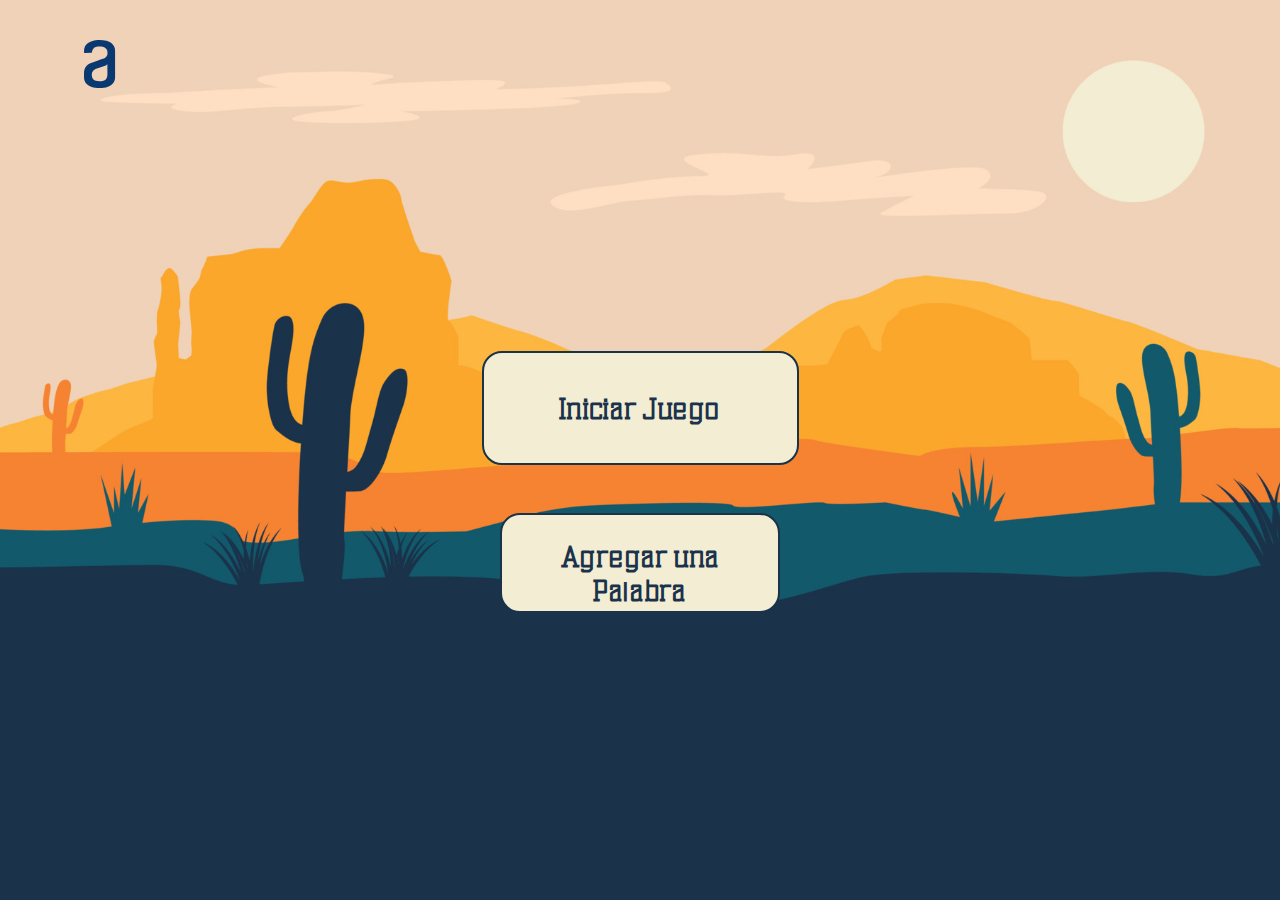
<file: index.html>
<!DOCTYPE html>
<html lang="es">

<head>
    <meta charset="UTF-8">
    <meta http-equiv="X-UA-Compatible" content="IE=edge">
    <meta name="viewport" content="width=device-width, initial-scale=1.0">
    <link rel="stylesheet" href="reset.css">
    <link rel="stylesheet" href="estilo.css">
    <link rel="icon" href="img/logo-pestaña.svg">
    <title>Juego del Ahorcado</title>
</head>

<body>
    <header>
        <img src="img/logo.svg" alt="logo alura">
    </header>
    <main id="flex-container">
        <section id="inicio">
            <button type="button" class="inicio">Iniciar Juego</button>
            <button type="button" class="agregar">Agregar una Palabra</button>
        </section>
        <section id="agregar_palabra" class="ocultar">
            <input type="text" placeholder="Ingrese una Palabra" autofocus maxlength="10">
            <button type="button" class="guardar">Iniciar Juego</button>
            <button type="button" class="cancelar">Cancelar</button>
        </section>
        <section id="juego" class="ocultar">
            <article>
                <svg width="294" height="360" viewBox="0 0 294 360" fill="none" version="1.1" id="svg22"
                    sodipodi:docname="baquero.svg" inkscape:version="1.2.1 (9c6d41e410, 2022-07-14)"
                    xmlns:inkscape="http://www.inkscape.org/namespaces/inkscape"
                    xmlns:sodipodi="http://sodipodi.sourceforge.net/DTD/sodipodi-0.dtd"
                    xmlns="http://www.w3.org/2000/svg" xmlns:svg="http://www.w3.org/2000/svg">
                    <defs id="defs26" />
                    <sodipodi:namedview id="namedview24" pagecolor="#505050" bordercolor="#eeeeee" borderopacity="1"
                        inkscape:showpageshadow="0" inkscape:pageopacity="0" inkscape:pagecheckerboard="0"
                        inkscape:deskcolor="#505050" showgrid="false" inkscape:zoom="1.6459875" inkscape:cx="190.76695"
                        inkscape:cy="182.56518" inkscape:window-width="1920" inkscape:window-height="1014"
                        inkscape:window-x="0" inkscape:window-y="33" inkscape:window-maximized="1"
                        inkscape:current-layer="svg22" />
                    <rect y="350.13971" width="294" height="9.8603048" rx="2.5" fill="#0A3871" id="rect2"
                        style="fill:#2b1100;stroke-width:1.4043" x="0" />
                    <rect x="80.674797" width="16.650761" height="360" rx="8.3253803" fill="#0A3871" id="rect6"
                        style="fill:#552200;stroke-width:1.92358" y="0" />
                    <rect x="80.674797" width="177.75" height="8.1452284" rx="2.25" fill="#0A3871" id="rect4"
                        style="fill:#666666;stroke-width:1.34538" y="0" />
                    <rect x="253.925" width="4.5" height="49.5" rx="2.25" fill="#0A3871" id="rect8"
                        style="fill:#d4aa00" />
                    <path fill-rule="evenodd" clip-rule="evenodd"
                        d="M256.175 103.5C271.086 103.5 283.175 91.4117 283.175 76.5C283.175 61.5883 271.086 49.5 256.175 49.5C241.263 49.5 229.175 61.5883 229.175 76.5C229.175 91.4117 241.263 103.5 256.175 103.5ZM256.175 108C273.572 108 287.675 93.897 287.675 76.5C287.675 59.103 273.572 45 256.175 45C238.778 45 224.675 59.103 224.675 76.5C224.675 93.897 238.778 108 256.175 108Z"
                        fill="#0A3871" id="path20" style="fill:#004455" />
                    <rect x="253.925" y="108" width="4.5" height="135" fill="#0A3871" id="rect10"
                        style="fill:#004455" />
                    <rect x="254.748" y="239.625" width="4.50155" height="72" rx="2.25078"
                        transform="rotate(30 254.748 239.625)" fill="#0A3871" id="rect12" style="fill:#004455" />
                    <rect width="4.50385" height="72" rx="2.25193"
                        transform="matrix(-0.866025 0.5 0.5 0.866025 257.522 239.624)" fill="#0A3871" id="rect14"
                        style="fill:#004455" />
                    <rect width="4.49914" height="72" rx="2.24957"
                        transform="matrix(-0.866025 0.5 0.5 0.866025 257.52 106.875)" fill="#0A3871" id="rect16"
                        style="fill:#004455" />
                    <rect x="254.749" y="106.875" width="4.4994" height="72" rx="2.2497"
                        transform="rotate(30 254.749 106.875)" fill="#0A3871" id="rect18" style="fill:#004455" />
                </svg>
                <ul class="aciertos"></ul>
                <ul class="errores"></ul>
                <footer>
                    <button type="button" class="nuevo_juego">Nuevo Juego</button>
                    <button type="button" class="desistir">Desistir</button>
                </footer>
            </article>
        </section>
    </main>
    <script src="juego.js"></script>
</body>

</html>
</file>
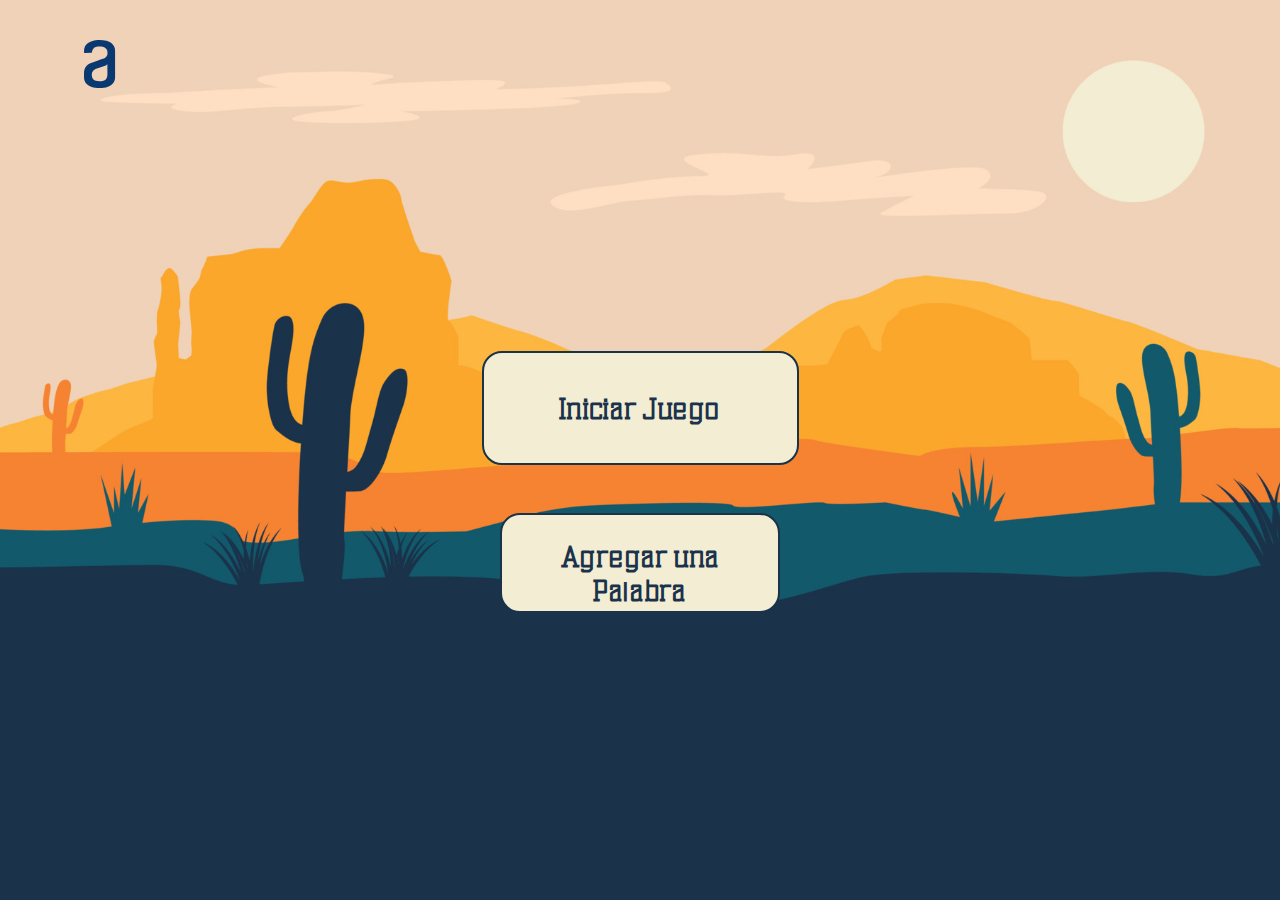
<file: page/index.html>
<!DOCTYPE html>
<html lang="es">
<head></head>
  <meta charset="UTF-8">
  <meta http-equiv="X-UA-Compatible" content="IE=edge">
  <meta name="viewport" content="width=device-width, initial-scale=1.0">
  <link rel="stylesheet" href="reset.css">
  <link rel="stylesheet" href="estilo.css">
  <link rel="icon" href="img/logo-pestaña.svg">
  <title>Juego del Ahorcado</title>
</head>
<body>
  <header>
    <img src="img/logo.svg" alt="Logo Alura">
  </header>
  <main id="flex-container">
    <!-- Pantalla de inicio -->
    <section id="inicio">
      <button type="button" class="inicio">Iniciar Juego</button>
      <button type="button" class="agregar">Agregar una Palabra</button>
    </section>

    <!-- Pantalla para agregar palabra -->
    <section id="agregar_palabra" class="ocultar">
      <input 
        type="text" 
        placeholder="Ingrese una Palabra" 
        autofocus 
        maxlength="10"
      >
      <button type="button" class="guardar">Iniciar Juego</button>
      <button type="button" class="cancelar">Cancelar</button>
    </section>

    <!-- Pantalla de juego -->
    <section id="juego" class="ocultar">
      <article>
        <!-- Dibujo del ahorcado -->
        <svg 
          width="294" height="360" viewBox="0 0 294 360" fill="none"
          xmlns="http://www.w3.org/2000/svg"
        >
          <rect y="350.14" width="294" height="9.86" rx="2.5" fill="#2b1100"/>
          <rect x="80.67" width="16.65" height="360" rx="8.33" fill="#552200"/>
          <rect x="80.67" width="177.75" height="8.15" rx="2.25" fill="#666"/>
          <rect x="253.93" width="4.5" height="49.5" rx="2.25" fill="#d4aa00"/>
          <path 
            fill-rule="evenodd" clip-rule="evenodd"
            d="M256.175 103.5C271.086 103.5 283.175 91.4117 283.175 76.5C283.175 61.5883 271.086 49.5 256.175 49.5C241.263 49.5 229.175 61.5883 229.175 76.5C229.175 91.4117 241.263 103.5 256.175 103.5ZM256.175 108C273.572 108 287.675 93.897 287.675 76.5C287.675 59.103 273.572 45 256.175 45C238.778 45 224.675 59.103 224.675 76.5C224.675 93.897 238.778 108 256.175 108Z"
            fill="#004455"
          />
          <rect x="253.93" y="108" width="4.5" height="135" fill="#004455"/>
          <rect x="254.75" y="239.63" width="4.5" height="72" rx="2.25" transform="rotate(30 254.75 239.63)" fill="#004455"/>
          <rect width="4.5" height="72" rx="2.25" transform="matrix(-0.866 0.5 0.5 0.866 257.52 239.62)" fill="#004455"/>
          <rect width="4.5" height="72" rx="2.25" transform="matrix(-0.866 0.5 0.5 0.866 257.52 106.88)" fill="#004455"/>
          <rect x="254.75" y="106.88" width="4.5" height="72" rx="2.25" transform="rotate(30 254.75 106.88)" fill="#004455"/>
        </svg>

        <!-- Letras acertadas y erróneas -->
        <ul class="aciertos"></ul>
        <ul class="errores"></ul>

        <!-- Controles del juego -->
        <footer>
          <button type="button" class="nuevo_juego">Nuevo Juego</button>
          <button type="button" class="desistir">Desistir</button>
        </footer>
      </article>
    </section>
  </main>
  <script src="juego.js"></script>
</body>
</html>
</file>
<file: estilo.css>
/* Paleta de colores */
:root {
    --color-1: #f3edd3;
    --color-2: #1a324a;
    --color-3: #12596b;
    --color-4: #fdb640;
    --color-5: #f68332;
    --color-6: #ffffff;
}
@font-face{
    font-family: 'Texas';
    src: url(fonts/Texaz-gxXAq.ttf);
}

body {
    background-image: url(img/vecteezy_wild-west-modern-minimal-flat-background_.jpg);
    background-color: var(--color-2);
    background-size: cover;
    background-repeat: no-repeat;
}

.ocultar {
    display: none;
}

header img {
    margin: 40px 84px 0;
}

#flex-container {
    padding: 20px;
    display: flex;
    flex-flow: column wrap;
    justify-content: center;
    align-content: center;
    width: 80%;
    margin: 0 auto;
}


/* inicio */
main #inicio button {
    display: block;
    margin: 3rem auto;
    background: var(--color-1);
    color: var(--color-2);
    font-size: 30px;
    font-family: Texas;
    font-weight: bold;
    border: solid 2px var(--color-2);
    border-radius: 20px;
    padding: 24px;
    transition: 1s all;
    cursor: pointer;
}
main #inicio button:hover{
    background-color:var(--color-4);
    transform: scale(1.1);
}
main #inicio  .inicio{
    margin: 15rem 0 0 0;
    width: 317px;
    height: 114px;
}
main #inicio .agregar{
    width: 280px;
    height: 100px;
}

/* Agregar Palabra */

main #agregar_palabra input {
    margin: 15rem auto ;
    display: block;
    width: 45rem;
    height: 100px;
    background: var(--color-1);
    border: solid 2px var(--color-2);
    border-radius: 20px;
    font-size: 32px;
    font-weight: bold;
    font-family: Texas;
    text-align: center;


}
main #agregar_palabra input::placeholder{
    color: var(--color-5);
    text-align: center;
    font-weight: bold;

}
main #agregar_palabra button {
    margin: 0 1rem;
    padding: 24px;
    width: 332px;
    height: 67px;
    border: solid 2px var(--color-2);
    border-radius: 20px;
    background: var(--color-1);
    color: var(--color-2);
    font-size: 30px;
    font-family: Texas;
    font-weight: bold;
    transition: 1s all;
}
main #agregar_palabra button:hover{
    background-color:var(--color-4);
    transform: scale(1.1);
}



/* Juego */

main #juego article svg {
    display: block;
    margin: 3rem auto;
}
main #juego article svg rect,path{
    visibility: collapse;
}

main #juego article ul{
    display: flex;
    flex-flow: row nowrap;
    justify-content: center;
    margin: 1rem auto;
    max-width: 100%;
}
main #juego article .aciertos .carta_oculta{
    display: inline;
    margin: 2rem 2rem;
    background-image: url(img/flower-butterfly-pattern-publicdomain.jpg);
    width: 40px;
    height: 70px;
    padding: 10px;
    border: solid 5px white;
    outline: solid 2px var(--color-2);
    border-radius: 10px;
    font-size: 45px;
    font-family: Texas;
    text-align: center;
    line-height: 70px;
    color: white;
}
main #juego article .aciertos .letra{
    display: inline;
    margin: 2rem 2rem;
    background-color: var(--color-6);
    width: 40px;
    height: 70px;
    padding: 10px;
    border: solid 5px var(--color-6);
    outline: solid 2px var(--color-2);
    border-radius: 10px;
    font-size: 45px;
    font-family: Texas;
    text-decoration: underline;
    text-align: center;
    font-weight: bold;
    line-height: 70px;
    color: var(--color-2);
}

main #juego article .errores .carta_oculta{
    display: inline;
    margin: 2rem 1rem;
    background: linear-gradient(0deg,var(--color-2), var(--color-4));
    width: 40px;
    height: 70px;
    padding: 5px;
    border: solid 5px var(--color-6);
    outline: solid 2px var(--color-2);
    border-radius: 10px;
    font-size: 30px;
    font-family: Texas;
    text-align: center;
    line-height: 70px;
    color: var(--color-6);
}
main #juego article .errores .letra{
    display: inline;
    margin: 2rem 1rem;
    background-color: var(--color-6);
    width: 40px;
    height: 70px;
    padding: 5px;
    border: solid 5px var(--color-6);
    outline: solid 2px var(--color-2);
    border-radius: 10px;
    font-size: 45px;
    font-family: Texas;
    text-decoration: underline;
    text-align: center;
    font-weight: bold;
    line-height: 70px;
    color: red;
}

main #juego article footer{
    display: block;
    margin: 3rem auto;
    width: 724px;
}
main #juego article button{
    margin: 0 auto;
    padding: 24px;
    width: 332px;
    height: 67px;
    border: solid 2px var(--color-2);
    border-radius: 20px;
    background: var(--color-1);
    color: var(--color-2);
    font-size: 30px;
    font-family: Texas;
    font-weight: bold;
    transition: 1s all;

}
main #juego article button:hover{
    background-color:var(--color-4);
    transform: scale(1.1);
}
main #juego article footer .desistir{
    float: right;
}


/* Ajuste para tables */

@media screen and (max-width:1200px){
    /* Agregar Palabra */
    main #agregar_palabra input {
        max-width: 36rem;
    }
    main #agregar_palabra button {
        margin: auto auto;
        max-width: 300px;
    }
    /* Juego */
    main #juego article ul{
        flex-flow: row wrap;
    }

    main #juego article .aciertos .carta_oculta{
        margin: 1rem 0.3rem;
        width: 30px;
        height: 60px;
        line-height: 60px;
        font-size: 35px;
        padding: 5px;
    }
    main #juego article .aciertos .letra{
        margin: 1rem 0.3rem;
        width: 30px;
        height: 60px;
        line-height: 60px;
        font-size: 35px;
        padding: 5px;
    }
    main #juego article .errores .carta_oculta{
        margin: 1rem 0.3rem;
        width: 30px;
        height: 60px;
        line-height: 60px;
        font-size: 25px;
    }
    main #juego article .errores .letra{
        margin: 1rem 0.3rem;
        width: 30px;
        height: 60px;
        line-height: 60px;
        font-size: 35px;
    }

    main #juego article footer{
        max-width: 600px;
    }
    main #juego article button{
        margin: auto auto;
        max-width: 300px;
    }
}

/* Ajustes para telefonos */

@media screen and (max-width:763px){
    /* Agregar Palabra */
    main #agregar_palabra input {
        margin: 10rem auto;
        max-width: 20rem;
    }
    main #agregar_palabra button {
        margin: 0 auto 2rem;
        display: block;
        max-width: 300px;
    }

    /* Juego */

    main #juego article svg{
        margin: 1rem auto;
    }
    main #juego article footer{
        width: 350px;
    }
    main #juego article button{
        margin: 1rem auto;
        display: block;
    }
    main #juego article footer .desistir{
        float: none;
    }
       
}
</file>
<file: page/estilo.css>
/* Paleta de colores */
:root {
  --color-1: #f3edd3;
  --color-2: #1a324a;
  --color-3: #12596b;
  --color-4: #fdb640;
  --color-5: #f68332;
  --color-6: #ffffff;
}
@font-face {
  font-family: "Texas";
  src: url(fonts/Texaz-gxXAq.ttf);
}

body {
  background-image: url(img/vecteezy_wild-west-modern-minimal-flat-background_.jpg);
  background-color: var(--color-2);
  background-size: cover;
  background-repeat: no-repeat;
}

.ocultar {
  display: none;
}

header img {
  margin: 40px 84px 0;
}

#flex-container {
  padding: 20px;
  display: flex;
  flex-flow: column wrap;
  justify-content: center;
  align-content: center;
  width: 80%;
  margin: 0 auto;
}

/* inicio */
main #inicio button {
  display: block;
  margin: 3rem auto;
  background: var(--color-1);
  color: var(--color-2);
  font-size: 30px;
  font-family: Texas;
  font-weight: bold;
  border: solid 2px var(--color-2);
  border-radius: 20px;
  padding: 24px;
  transition: 1s all;
  cursor: pointer;
}
main #inicio button:hover {
  background-color: var(--color-4);
  transform: scale(1.1);
}
main #inicio .inicio {
  margin: 15rem 0 0 0;
  width: 317px;
  height: 114px;
}
main #inicio .agregar {
  width: 280px;
  height: 100px;
}

/* Agregar Palabra */

main #agregar_palabra input {
  margin: 15rem auto;
  display: block;
  width: 45rem;
  height: 100px;
  background: var(--color-1);
  border: solid 2px var(--color-2);
  border-radius: 20px;
  font-size: 32px;
  font-weight: bold;
  font-family: Texas;
  text-align: center;
}
main #agregar_palabra input::placeholder {
  color: var(--color-5);
  text-align: center;
  font-weight: bold;
}
main #agregar_palabra button {
  margin: 0 1rem;
  padding: 24px;
  width: 332px;
  height: 67px;
  border: solid 2px var(--color-2);
  border-radius: 20px;
  background: var(--color-1);
  color: var(--color-2);
  font-size: 30px;
  font-family: Texas;
  font-weight: bold;
  transition: 1s all;
}
main #agregar_palabra button:hover {
  background-color: var(--color-4);
  transform: scale(1.1);
}

/* Juego */

main #juego article svg {
  display: block;
  margin: 3rem auto;
}
main #juego article svg rect,
path {
  visibility: collapse;
}

main #juego article ul {
  display: flex;
  flex-flow: row nowrap;
  justify-content: center;
  margin: 1rem auto;
  max-width: 100%;
}
main #juego article .aciertos .carta_oculta {
  display: inline;
  margin: 2rem 2rem;
  background-image: url(img/flower-butterfly-pattern-publicdomain.jpg);
  width: 40px;
  height: 70px;
  padding: 10px;
  border: solid 5px white;
  outline: solid 2px var(--color-2);
  border-radius: 10px;
  font-size: 45px;
  font-family: Texas;
  text-align: center;
  line-height: 70px;
  color: white;
}
main #juego article .aciertos .letra {
  display: inline;
  margin: 2rem 2rem;
  background-color: var(--color-6);
  width: 40px;
  height: 70px;
  padding: 10px;
  border: solid 5px var(--color-6);
  outline: solid 2px var(--color-2);
  border-radius: 10px;
  font-size: 45px;
  font-family: Texas;
  text-decoration: underline;
  text-align: center;
  font-weight: bold;
  line-height: 70px;
  color: var(--color-2);
}

main #juego article .errores .carta_oculta {
  display: inline;
  margin: 2rem 1rem;
  background: linear-gradient(0deg, var(--color-2), var(--color-4));
  width: 40px;
  height: 70px;
  padding: 5px;
  border: solid 5px var(--color-6);
  outline: solid 2px var(--color-2);
  border-radius: 10px;
  font-size: 30px;
  font-family: Texas;
  text-align: center;
  line-height: 70px;
  color: var(--color-6);
}
main #juego article .errores .letra {
  display: inline;
  margin: 2rem 1rem;
  background-color: var(--color-6);
  width: 40px;
  height: 70px;
  padding: 5px;
  border: solid 5px var(--color-6);
  outline: solid 2px var(--color-2);
  border-radius: 10px;
  font-size: 45px;
  font-family: Texas;
  text-decoration: underline;
  text-align: center;
  font-weight: bold;
  line-height: 70px;
  color: red;
}

main #juego article footer {
  display: block;
  margin: 3rem auto;
  width: 724px;
}
main #juego article button {
  margin: 0 auto;
  padding: 24px;
  width: 332px;
  height: 67px;
  border: solid 2px var(--color-2);
  border-radius: 20px;
  background: var(--color-1);
  color: var(--color-2);
  font-size: 30px;
  font-family: Texas;
  font-weight: bold;
  transition: 1s all;
}
main #juego article button:hover {
  background-color: var(--color-4);
  transform: scale(1.1);
}
main #juego article footer .desistir {
  float: right;
}

/* Ajuste para tables */

@media screen and (max-width: 1200px) {
  /* Agregar Palabra */
  main #agregar_palabra input {
    max-width: 36rem;
  }
  main #agregar_palabra button {
    margin: auto auto;
    max-width: 300px;
  }
  /* Juego */
  main #juego article ul {
    flex-flow: row wrap;
  }

  main #juego article .aciertos .carta_oculta {
    margin: 1rem 0.3rem;
    width: 30px;
    height: 60px;
    line-height: 60px;
    font-size: 35px;
    padding: 5px;
  }
  main #juego article .aciertos .letra {
    margin: 1rem 0.3rem;
    width: 30px;
    height: 60px;
    line-height: 60px;
    font-size: 35px;
    padding: 5px;
  }
  main #juego article .errores .carta_oculta {
    margin: 1rem 0.3rem;
    width: 30px;
    height: 60px;
    line-height: 60px;
    font-size: 25px;
  }
  main #juego article .errores .letra {
    margin: 1rem 0.3rem;
    width: 30px;
    height: 60px;
    line-height: 60px;
    font-size: 35px;
  }

  main #juego article footer {
    max-width: 600px;
  }
  main #juego article button {
    margin: auto auto;
    max-width: 300px;
  }
}

/* Ajustes para telefonos */

@media screen and (max-width: 763px) {
  /* Agregar Palabra */
  main #agregar_palabra input {
    margin: 10rem auto;
    max-width: 20rem;
  }
  main #agregar_palabra button {
    margin: 0 auto 2rem;
    display: block;
    max-width: 300px;
  }

  /* Juego */

  main #juego article svg {
    margin: 1rem auto;
  }
  main #juego article footer {
    width: 350px;
  }
  main #juego article button {
    margin: 1rem auto;
    display: block;
  }
  main #juego article footer .desistir {
    float: none;
  }
}
</file>
